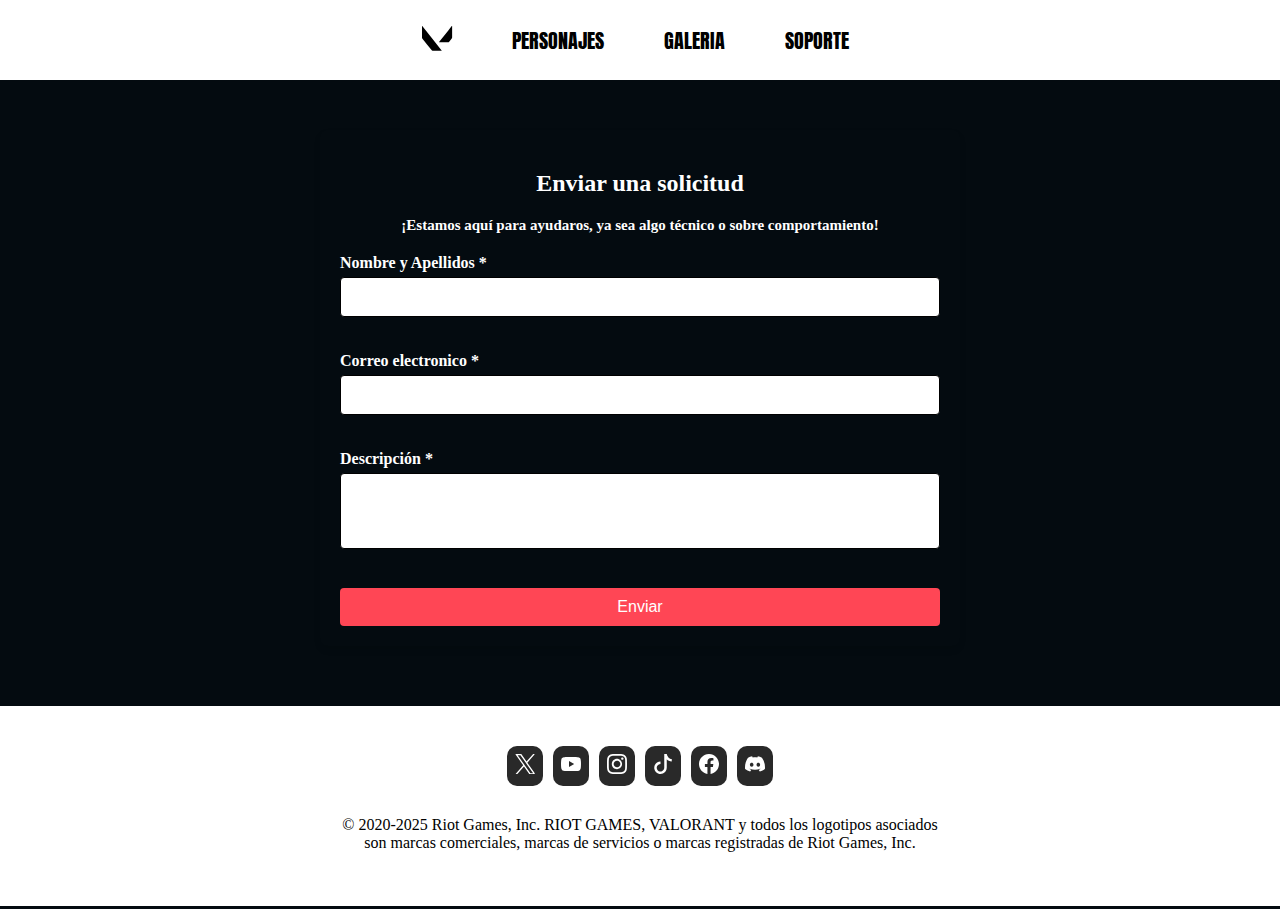
<file: html/contact.html>
<!DOCTYPE html>
<html lang="en">

<head>
    <meta charset="UTF-8">
    <meta name="viewport" content="width=device-width, initial-scale=1.0">
    <title>Soporte - Valorant</title>
    <link rel="stylesheet" href="../css/contact.css">
    <link rel="icon" href="../assets/favicon-soporte.svg">
    <link rel="stylesheet" href="../css/header-footer.css">
    <link rel="stylesheet" href="https://fonts.googleapis.com/css2?family=Material+Symbols+Outlined:opsz,wght,FILL,GRAD@24,400,0,0&icon_names=north_east" />
    <!-- FUENTE -->
    <link rel="preconnect" href="https://fonts.googleapis.com">
    <link rel="preconnect" href="https://fonts.gstatic.com" crossorigin>
    <link href="https://fonts.googleapis.com/css2?family=Anton&display=swap" rel="stylesheet">
</head>

<body>
    <header>
        <a href="index.html" class="logo-link"><svg fill="#000000" width="800px" height="800px" viewBox="0 0 32 32" id="Camada_1" version="1.1" xml:space="preserve" xmlns="http://www.w3.org/2000/svg" xmlns:xlink="http://www.w3.org/1999/xlink"><g><path d="M19.8,26.1h-0.2c-2.4,0-4.8,0-7.2,0c-0.3,0-0.5-0.1-0.6-0.3c-2.5-3.2-5.1-6.3-7.6-9.5C4.1,16.1,4,16,4,15.8   c0-3.1,0-6.1,0-9.2c0-0.1,0-0.2,0.1-0.2h0.1c5.2,6.5,10.4,13,15.5,19.5c0,0,0,0.1,0.1,0.1L19.8,26.1L19.8,26.1z"/><path d="M27.8,16.3c-0.7,0.9-1.5,1.8-2.2,2.8c-0.2,0.2-0.4,0.3-0.6,0.3c-2.4,0-4.8,0-7.1,0c0,0-0.1,0-0.1,0c-0.1,0-0.2-0.1-0.1-0.2   c0,0,0-0.1,0.1-0.1c2.4-3,4.7-5.9,7.1-8.9c1-1.2,2-2.5,2.9-3.7c0-0.1,0.1-0.1,0.2-0.1c0,0,0.1,0,0.1,0c0,0.1,0,0.1,0,0.2   c0,3,0,6.1,0,9.1C28,16,27.9,16.2,27.8,16.3L27.8,16.3z"/></g></svg></a>
        <nav class="options-menu anton-font">
            <a href="characters.html">
                <p>PERSONAJES</p>
            </a>
            <a href="galeria.html">
                <p>GALERIA</p>
            </a>
            <a href="contact.html">
                <p>SOPORTE</p>
            </a>
        </nav>
        <nav class="options-menu-responsive">
            <button class="dropdown-button-hamburguesa"><svg xmlns="http://www.w3.org/2000/svg" height="24px" viewBox="0 -960 960 960" width="24px" fill="#000000"><path d="M120-240v-80h720v80H120Zm0-200v-80h720v80H120Zm0-200v-80h720v80H120Z"/></svg></button>
            <div class="dropdown-content-hamburguesa">
                <div class="header-dropdown-content-hamburguesa">
                    <a href="index.html" class="logo-link"><svg fill="#000000" width="800px" height="800px" viewBox="0 0 32 32" id="Camada_1" version="1.1" xml:space="preserve" xmlns="http://www.w3.org/2000/svg" xmlns:xlink="http://www.w3.org/1999/xlink"><g><path d="M19.8,26.1h-0.2c-2.4,0-4.8,0-7.2,0c-0.3,0-0.5-0.1-0.6-0.3c-2.5-3.2-5.1-6.3-7.6-9.5C4.1,16.1,4,16,4,15.8   c0-3.1,0-6.1,0-9.2c0-0.1,0-0.2,0.1-0.2h0.1c5.2,6.5,10.4,13,15.5,19.5c0,0,0,0.1,0.1,0.1L19.8,26.1L19.8,26.1z"/><path d="M27.8,16.3c-0.7,0.9-1.5,1.8-2.2,2.8c-0.2,0.2-0.4,0.3-0.6,0.3c-2.4,0-4.8,0-7.1,0c0,0-0.1,0-0.1,0c-0.1,0-0.2-0.1-0.1-0.2   c0,0,0-0.1,0.1-0.1c2.4-3,4.7-5.9,7.1-8.9c1-1.2,2-2.5,2.9-3.7c0-0.1,0.1-0.1,0.2-0.1c0,0,0.1,0,0.1,0c0,0.1,0,0.1,0,0.2   c0,3,0,6.1,0,9.1C28,16,27.9,16.2,27.8,16.3L27.8,16.3z"/></g></svg></a>
                    <button class="btn-exitmenu"><svg xmlns="http://www.w3.org/2000/svg" height="24px" viewBox="0 -960 960 960" width="24px" fill="#000000"><path d="m256-200-56-56 224-224-224-224 56-56 224 224 224-224 56 56-224 224 224 224-56 56-224-224-224 224Z"/></svg></button>
                </div>
                <div>
                    <a href="characters.html">
                        <p>PERSONAJES</p>
                    </a>
                    <a href="galeria.html">
                        <p>GALERIA</p>
                    </a>
                    <a href="contact.html">
                        <p>SOPORTE</p>
                    </a>
                </div>
            </div>
        </nav>
    </header>


    <div class="container mt-5">
        <div class="row-justify-content-center">
            <div class="colmd8">
                <h2 class="text-center mb-4">Enviar una solicitud</h2>
                <h4 class="text-center mb-4">¡Estamos aquí para ayudaros, ya sea algo técnico o sobre comportamiento!</h4>
                <form>
                    <div class="mb-3">
                        <label for="nom" class="form-label">Nombre y Apellidos *</label>
                        <input type="text" class="form-control" id="nom" required>
                    </div>
                    <div class="mb-3">
                        <label for="correu" class="form-label">Correo electronico *</label>
                        <input type="email" class="form-control" id="correu" required>
                    </div>
                    <div class="mb-3">
                        <label for="missatge" class="form-label">Descripción *</label>
                        <textarea class="form-control" id="missatge" rows="3" required></textarea>
                    </div>
                    <button type="submit" class="btn btn-primary">Enviar</button>
                </form>
            </div>
        </div>
    </div>

    <footer>
        <div class="socials">
            <ul>
                <li>
                    <a href="https://x.com/VALORANTes" target="_blank" class="link-social"><svg width="96" height="98" viewBox="0 0 96 98" fill="#ffffff" xmlns="http://www.w3.org/2000/svg"><g clip-path="url(#clip0_5_31)"><path d="M59.5195 42.3474L96.7505 0H87.928L55.6003 36.7697L29.7803 0H0L39.0449 55.6022L0 100.01H8.82305L42.9619 61.18L70.2297 100.01H100.01L59.5174 42.3474H59.5195ZM47.4352 56.0921L43.4791 50.5554L12.0021 6.49902H25.5538L50.9561 42.0539L54.9122 47.5906L87.9321 93.8065H74.3804L47.4352 56.0942V56.0921Z" fill="#ffffff"/></g><defs><clipPath id="clip0_5_31"><rect width="96" height="98" fill="white"/></clipPath></defs></svg></a>
                </li>
                <li>
                    <a href="https://www.youtube.com/@VALORANTes" target="_blank" class="link-social"><svg width="100" height="100" viewBox="0 0 100 100" fill="#ffffff" xmlns="http://www.w3.org/2000/svg"><path d="M50.3187 15H50.875C56.0125 15.0188 82.0437 15.2063 89.0625 17.0938C91.1843 17.6698 93.1178 18.7926 94.6697 20.3501C96.2217 21.9075 97.3377 23.8449 97.9062 25.9687C98.5375 28.3437 98.9813 31.4875 99.2813 34.7313L99.3438 35.3813L99.4812 37.0062L99.5313 37.6562C99.9375 43.3687 99.9875 48.7187 99.9937 49.8875V50.3563C99.9875 51.5688 99.9312 57.2812 99.4812 63.2312L99.4313 63.8875L99.375 64.5375C99.0625 68.1125 98.6 71.6625 97.9062 74.275C97.3377 76.3989 96.2217 78.3363 94.6697 79.8937C93.1178 81.4511 91.1843 82.5739 89.0625 83.15C81.8125 85.1 54.2562 85.2375 50.4375 85.2438H49.55C47.6187 85.2438 39.6312 85.2063 31.2562 84.9188L30.1937 84.8813L29.65 84.8563L28.5812 84.8125L27.5125 84.7688C20.575 84.4625 13.9688 83.9688 10.925 83.1438C8.80392 82.5682 6.87093 81.4463 5.31907 79.8901C3.76721 78.3338 2.65077 76.3977 2.08125 74.275C1.3875 71.6688 0.925 68.1125 0.6125 64.5375L0.5625 63.8812L0.5125 63.2312C0.202271 58.9963 0.0313457 54.7524 0 50.5062L0 49.7375C0.0125 48.3938 0.0625 43.75 0.4 38.625L0.44375 37.9813L0.4625 37.6562L0.5125 37.0062L0.65 35.3813L0.7125 34.7313C1.0125 31.4875 1.45625 28.3375 2.0875 25.9687C2.65607 23.8449 3.77208 21.9075 5.324 20.3501C6.87593 18.7926 8.80942 17.6698 10.9312 17.0938C13.975 16.2813 20.5812 15.7812 27.5187 15.4687L28.5812 15.425L29.6562 15.3875L30.1937 15.3688L31.2625 15.325C37.2107 15.1338 43.1613 15.0275 49.1125 15.0063L50.3187 15ZM40 35.0625V65.175L65.9813 50.125L40 35.0625Z" fill="#ffffff"/></svg></a>
                </li>
                <li>
                    <a href="https://www.instagram.com/esvalorant" target="_blank" class="link-social"><svg width="100" height="100" viewBox="0 0 100 100" fill="#ffffff" xmlns="http://www.w3.org/2000/svg"><g clip-path="url(#clip0_5_21)"><path d="M50 0C36.4312 0 34.725 0.0625 29.3938 0.3C24.0625 0.55 20.4312 1.3875 17.25 2.625C13.9115 3.87703 10.8884 5.84624 8.39375 8.39375C5.84624 10.8884 3.87703 13.9115 2.625 17.25C1.3875 20.425 0.54375 24.0625 0.3 29.375C0.0625 34.7187 0 36.4188 0 50.0063C0 63.5813 0.0625 65.2813 0.3 70.6125C0.55 75.9375 1.3875 79.5687 2.625 82.75C3.90625 86.0375 5.6125 88.825 8.39375 91.6062C11.1688 94.3875 13.9563 96.1 17.2438 97.375C20.4313 98.6125 24.0563 99.4562 29.3813 99.7C34.7188 99.9375 36.4187 100 50 100C63.5813 100 65.275 99.9375 70.6125 99.7C75.9313 99.45 79.575 98.6125 82.7563 97.375C86.0925 96.1222 89.1134 94.153 91.6062 91.6062C94.3875 88.825 96.0937 86.0375 97.375 82.75C98.6062 79.5687 99.45 75.9375 99.7 70.6125C99.9375 65.2813 100 63.5813 100 50C100 36.4187 99.9375 34.7188 99.7 29.3813C99.45 24.0625 98.6062 20.425 97.375 17.25C96.123 13.9115 94.1538 10.8884 91.6062 8.39375C89.1116 5.84624 86.0885 3.87703 82.75 2.625C79.5625 1.3875 75.925 0.54375 70.6062 0.3C65.2687 0.0625 63.575 0 49.9875 0H50ZM45.5187 9.0125H50.0063C63.3563 9.0125 64.9375 9.05625 70.2062 9.3C75.0812 9.51875 77.7312 10.3375 79.4937 11.0188C81.825 11.925 83.4937 13.0125 85.2437 14.7625C86.9937 16.5125 88.075 18.175 88.9813 20.5125C89.6688 22.2688 90.4813 24.9188 90.7 29.7938C90.9438 35.0625 90.9938 36.6438 90.9938 49.9875C90.9938 63.3313 90.9438 64.9187 90.7 70.1875C90.4813 75.0625 89.6625 77.7063 88.9813 79.4688C88.174 81.6369 86.8953 83.5987 85.2375 85.2125C83.4875 86.9625 81.825 88.0438 79.4875 88.95C77.7375 89.6375 75.0875 90.45 70.2062 90.675C64.9375 90.9125 63.3563 90.9688 50.0063 90.9688C36.6563 90.9688 35.0688 90.9125 29.8 90.675C24.925 90.45 22.2812 89.6375 20.5187 88.95C18.349 88.1454 16.385 86.8688 14.7687 85.2125C13.108 83.5975 11.8271 81.6335 11.0188 79.4625C10.3375 77.7062 9.51875 75.0563 9.3 70.1813C9.0625 64.9125 9.0125 63.3312 9.0125 49.975C9.0125 36.6187 9.0625 35.05 9.3 29.7812C9.525 24.9062 10.3375 22.2563 11.025 20.4938C11.9313 18.1625 13.0187 16.4937 14.7687 14.7437C16.5187 12.9937 18.1812 11.9125 20.5187 11.0063C22.2812 10.3188 24.925 9.50625 29.8 9.28125C34.4125 9.06875 36.2 9.00625 45.5187 9V9.0125ZM76.6937 17.3125C75.9058 17.3125 75.1256 17.4677 74.3976 17.7692C73.6697 18.0708 73.0083 18.5127 72.4511 19.0699C71.894 19.627 71.452 20.2884 71.1505 21.0164C70.8489 21.7444 70.6937 22.5246 70.6937 23.3125C70.6937 24.1004 70.8489 24.8806 71.1505 25.6086C71.452 26.3366 71.894 26.998 72.4511 27.5551C73.0083 28.1123 73.6697 28.5542 74.3976 28.8558C75.1256 29.1573 75.9058 29.3125 76.6937 29.3125C78.285 29.3125 79.8112 28.6804 80.9364 27.5551C82.0616 26.4299 82.6937 24.9038 82.6937 23.3125C82.6937 21.7212 82.0616 20.1951 80.9364 19.0699C79.8112 17.9446 78.285 17.3125 76.6937 17.3125ZM50.0063 24.325C46.6004 24.2719 43.2181 24.8968 40.0561 26.1634C36.8941 27.43 34.0157 29.3129 31.5884 31.7026C29.1612 34.0923 27.2335 36.941 25.9178 40.0829C24.602 43.2247 23.9244 46.5969 23.9244 50.0031C23.9244 53.4093 24.602 56.7815 25.9178 59.9234C27.2335 63.0652 29.1612 65.9139 31.5884 68.3036C34.0157 70.6933 36.8941 72.5763 40.0561 73.8429C43.2181 75.1095 46.6004 75.7344 50.0063 75.6813C56.7471 75.5761 63.1763 72.8245 67.9061 68.0203C72.6359 63.2162 75.2869 56.7448 75.2869 50.0031C75.2869 43.2614 72.6359 36.7901 67.9061 31.9859C63.1763 27.1818 56.7471 24.4302 50.0063 24.325ZM50.0063 33.3313C52.1952 33.3313 54.3628 33.7624 56.3851 34.6001C58.4075 35.4378 60.245 36.6656 61.7928 38.2134C63.3407 39.7613 64.5685 41.5988 65.4062 43.6211C66.2439 45.6435 66.675 47.811 66.675 50C66.675 52.189 66.2439 54.3565 65.4062 56.3789C64.5685 58.4012 63.3407 60.2387 61.7928 61.7866C60.245 63.3344 58.4075 64.5622 56.3851 65.3999C54.3628 66.2376 52.1952 66.6687 50.0063 66.6687C45.5854 66.6687 41.3457 64.9126 38.2197 61.7866C35.0937 58.6606 33.3375 54.4208 33.3375 50C33.3375 45.5792 35.0937 41.3394 38.2197 38.2134C41.3457 35.0874 45.5854 33.3313 50.0063 33.3313Z" fill="#ffffff"/></g><defs><clipPath id="clip0_5_21"><rect width="100" height="100" fill="white"/></clipPath></defs></svg> </a>
                </li>
                <li>
                    <a href="https://www.tiktok.com/@valorantes" target="_blank" class="link-social"><svg width="100" height="100" viewBox="0 0 100 100" fill="#ffffff" xmlns="http://www.w3.org/2000/svg"><g clip-path="url(#clip0_5_27)"><path d="M56.25 0H68.625C69.525 4.46875 72 10.1063 76.3438 15.7C80.5938 21.1813 86.2313 25 93.75 25V37.5C82.7938 37.5 74.5625 32.4125 68.75 26.0688V68.75C68.75 74.9307 66.9172 80.9725 63.4834 86.1116C60.0496 91.2506 55.1691 95.256 49.4589 97.6212C43.7487 99.9865 37.4653 100.605 31.4034 99.3995C25.3415 98.1938 19.7733 95.2175 15.4029 90.8471C11.0325 86.4767 8.05626 80.9085 6.85047 74.8466C5.64469 68.7847 6.26354 62.5013 8.62878 56.7911C10.994 51.081 14.9994 46.2004 20.1384 42.7666C25.2775 39.3328 31.3193 37.5 37.5 37.5V50C33.7916 50 30.1665 51.0997 27.0831 53.1599C23.9996 55.2202 21.5964 58.1486 20.1773 61.5747C18.7581 65.0008 18.3868 68.7708 19.1103 72.4079C19.8338 76.0451 21.6195 79.386 24.2418 82.0083C26.864 84.6305 30.2049 86.4163 33.8421 87.1397C37.4792 87.8632 41.2492 87.4919 44.6753 86.0727C48.1014 84.6536 51.0298 82.2504 53.0901 79.1669C55.1503 76.0835 56.25 72.4584 56.25 68.75V0Z" fill="#ffffff"/></g><defs><clipPath id="clip0_5_27"><rect width="100" height="100" fill="white"/></clipPath></defs></svg></a>
                </li>
                <li>
                    <a href="https://www.facebook.com/esVALORANT/" target="_blank" class="link-social"><svg width="100" height="100" viewBox="0 0 100 100" fill="#ffffff" xmlns="http://www.w3.org/2000/svg"><g clip-path="url(#clip0_5_29)"><path d="M100 50.3063C100 22.5188 77.6125 -0.00625 50 -0.00625C22.375 2.03727e-10 -0.0125122 22.5188 -0.0125122 50.3125C-0.0125122 75.4188 18.275 96.2312 42.175 100.006V64.85H29.4875V50.3125H42.1875V39.2188C42.1875 26.6125 49.6562 19.65 61.075 19.65C66.55 19.65 72.2687 20.6313 72.2687 20.6313V33.0063H65.9625C59.7562 33.0063 57.8187 36.8875 57.8187 40.8687V50.3063H71.6812L69.4687 64.8438H57.8125V100C81.7125 96.225 100 75.4125 100 50.3063Z" fill="#ffffff"/></g><defs><clipPath id="clip0_5_29"><rect width="100" height="100" fill="white"/></clipPath></defs></svg></a>
                </li>
                <li>
                    <a href="https://discord.com/invite/valorantes" target="_blank" class="link-social"><svg width="100" height="100" viewBox="0 0 100 100" fill="#ffffff" xmlns="http://www.w3.org/2000/svg"><g clip-path="url(#clip0_5_23)"><path d="M84.6563 18.1687C78.1726 15.1911 71.3301 13.0672 64.3 11.85C64.2363 11.8393 64.1709 11.8485 64.1127 11.8765C64.0545 11.9045 64.0064 11.9498 63.975 12.0062C63.0938 13.5687 62.1188 15.6125 61.4375 17.2125C53.86 16.0635 46.1525 16.0635 38.575 17.2125C37.8183 15.4287 36.9585 13.6903 36 12.0062C35.9686 11.9498 35.9205 11.9045 35.8623 11.8765C35.8041 11.8485 35.7387 11.8393 35.675 11.85C28.6438 13.0625 21.8 15.1875 15.3188 18.1687C15.263 18.1894 15.2165 18.2293 15.1875 18.2812C2.225 37.65 -1.33125 56.5437 0.412503 75.2C0.425003 75.2917 0.468753 75.3687 0.543753 75.4312C8.09356 81.0201 16.536 85.2889 25.5125 88.0562C25.5759 88.0762 25.644 88.0755 25.7069 88.0542C25.7699 88.0328 25.8244 87.9919 25.8625 87.9375C27.7917 85.3125 29.4958 82.5437 30.975 79.6312C31.0057 79.5713 31.0163 79.5029 31.005 79.4365C30.9937 79.37 30.9613 79.309 30.9125 79.2625L30.8 79.1937C28.1085 78.156 25.5008 76.9128 23 75.475C22.9302 75.4354 22.8783 75.3705 22.855 75.2937C22.8317 75.217 22.8389 75.1342 22.875 75.0625L22.9688 74.9437C23.4979 74.5479 24.0146 74.1417 24.5188 73.725C24.5629 73.6895 24.6159 73.6667 24.6721 73.6589C24.7282 73.6512 24.7854 73.6589 24.8375 73.6812C41.2063 81.1562 58.925 81.1562 75.0938 73.6812C75.1474 73.6564 75.2071 73.6474 75.2657 73.6551C75.3244 73.6629 75.3796 73.6871 75.425 73.725C75.9292 74.1417 76.4458 74.5479 76.975 74.9437C77.019 74.9738 77.0545 75.0147 77.0783 75.0624C77.102 75.1101 77.1132 75.1631 77.1107 75.2163C77.1082 75.2696 77.0921 75.3213 77.064 75.3666C77.0359 75.4118 76.9966 75.4492 76.95 75.475C74.46 76.9355 71.8481 78.1777 69.1438 79.1875C69.1007 79.2031 69.0615 79.228 69.0291 79.2604C68.9967 79.2928 68.9718 79.3319 68.9563 79.375C68.941 79.4166 68.9348 79.461 68.9381 79.5051C68.9413 79.5493 68.9539 79.5923 68.975 79.6312C70.475 82.5375 72.1938 85.3125 74.0813 87.9375C74.1194 87.9919 74.1739 88.0328 74.2368 88.0542C74.2998 88.0755 74.3679 88.0762 74.4313 88.0562C83.4254 85.3042 91.8827 81.0343 99.4375 75.4312C99.475 75.4047 99.5063 75.3703 99.529 75.3303C99.5516 75.2903 99.5652 75.2458 99.5688 75.2C101.656 53.6312 96.075 34.8938 84.7812 18.2875C84.7714 18.2591 84.755 18.2336 84.7332 18.2129C84.7115 18.1922 84.6851 18.1771 84.6563 18.1687ZM33.4188 63.8375C28.4875 63.8375 24.4313 59.3125 24.4313 53.7625C24.4313 48.2125 28.4125 43.6812 33.4188 43.6812C38.4625 43.6812 42.4813 48.2437 42.4063 53.7625C42.4063 59.3125 38.425 63.8375 33.4188 63.8375ZM66.6438 63.8375C61.7188 63.8375 57.6563 59.3125 57.6563 53.7625C57.6563 48.2125 61.6375 43.6812 66.6438 43.6812C71.6875 43.6812 75.7125 48.2437 75.6313 53.7625C75.6313 59.3125 71.6875 63.8375 66.6438 63.8375Z" fill="#ffffff"/></g><defs><clipPath id="clip0_5_23"><rect width="100" height="100" fill="white"/></clipPath></defs></svg></a>
                </li>
            </ul>
        </div>
        <div class="copyright">
            <p>© 2020-2025 Riot Games, Inc. RIOT GAMES, VALORANT y todos los logotipos asociados son marcas comerciales, marcas de servicios o marcas registradas de Riot Games, Inc.</p>
        </div>
    </footer>
</body>

</html>
</file>
<file: css/contact.css>
:root {
    --white: #ffffff;
    --black: #000000;
    --gray: #292929;
    --mediowhite: #d3d3d3;
    --background-page: #040b10;
    --lollipop: rgb(255, 70, 85);
}

.container {
    max-width: 600px;
    margin: 50px auto;
    padding: 20px;
    border-radius: 8px;
    box-shadow: 0 4px 6px rgba(0, 0, 0, 0.1);
}

h2 {
    text-align: center;
    font-size: 24px;
    margin-bottom: 20px;
    color: var(--white);
}

h4 {
    text-align: center;
    font-size: 15px;
    margin-bottom: 20px;
    color: var(--white);
}

form {
    display: flex;
    flex-direction: column;
    gap: 20px;
}

.mb-3 {
    margin-bottom: 15px;
}

label {
    font-weight: bold;
    margin-bottom: 5px;
    display: block;
    color: var(--white);
}

input,
textarea {
    width: 100%;
    padding: 10px;
    border: 1px solid #000000;
    border-radius: 4px;
    font-size: 16px;
    box-sizing: border-box;
}

input:focus,
textarea:focus {
    outline: none;
    border-color: #007bff;
}

textarea {
    resize: none;
}

button {
    background-color: var(--lollipop);
    color: white;
    border: none;
    border-radius: 4px;
    padding: 10px 15px;
    font-size: 16px;
    cursor: pointer;
}

button:hover {
    background-color: linear-gradient(135deg, rgb(255, 51, 66) 0%, rgb(255, 48, 64) 0.01%, rgb(255, 125, 102) 100%);
    color: var(--black);
}

.text-center {
    text-align: center;
    margin-top: 20px;
}

.text-center a {
    display: inline-block;
    text-decoration: none;
    padding: 10px 15px;
    margin: 0 5px;
    border: 1px solid #007bff;
    border-radius: 4px;
    color: #007bff;
    font-size: 14px;
    transition: background-color 0.3s, color 0.3s;
}

.text-center a:hover {
    background-color: #007bff;
    color: white;
}
</file>
<file: css/header-footer.css>
:root {
    --white: #ffffff;
    --black: #000000;
    --gray: #292929;
    --mediowhite: #d3d3d3;
    --background-page: #040b10;
    --lollipop: rgb(255, 70, 85);
}

* {
    margin: 0;
    padding: 0;
}

body {
    background-color: var(--background-page);
}


/* FUENTES  */


/* PRIMARIA */

.anton-font {
    font-family: "Anton", serif;
    font-weight: 400;
    font-style: normal;
}


/* SECUNDARIA */

.arimo-font {
    font-family: "Arimo", serif;
    font-weight: 400;
    font-style: normal;
}


/* TERCIARIA */

.yantramanav-font {
    font-family: "Yantramanav", serif;
    font-weight: 400;
    font-style: normal;
}


/* HEADER */

header {
    background-color: var(--white);
    display: flex;
    align-items: center;
    justify-content: center;
    gap: 30px;
    height: 80px;
}

.logo-link svg {
    height: 40px;
    width: 50px;
}

.logo-link:hover svg {
    fill: var(--lollipop);
}

.options-menu {
    display: flex;
    gap: 20px;
}

.options-menu a,
.dropdown-button {
    display: flex;
    align-items: center;
    font-size: 18px;
    padding: 10px 20px;
    color: var(--black);
    text-decoration: none;
    border-radius: 5px;
}

.dropdown-button svg {
    height: 18px;
}

.dropdown-button:hover svg {
    fill: var(--lollipop);
}

.options-menu {
    display: flex;
    gap: 20px;
}

.options-menu a {
    position: relative;
    text-decoration: none;
    color: var(--black);
    font-size: 20px;
    padding: 10px 20px;
    border-radius: 5px;
    transition: background-color 0.3s ease;
}

.options-menu a::after {
    content: "";
    position: absolute;
    bottom: -3px;
    left: 50%;
    transform: translateX(-50%);
    width: 0;
    height: 3px;
    background-color: var(--lollipop);
    border-radius: 2px;
}

.options-menu a:hover {
    color: var(--lollipop);
}

.options-menu a:hover::after {
    width: 100%;
}

.dropdown {
    position: relative;
    display: inline-block;
}

.dropdown-button {
    border: none;
    cursor: pointer;
}

.dropdown-content {
    display: none;
    position: absolute;
    background-color: var(--mediowhite);
    min-width: 160px;
    padding: 10px;
    z-index: 1;
    border-top: var(--lollipop) 4px solid;
    border-radius: 2px 2px 0 0;
}

.dropdown-content a {
    font-size: 14px;
}

.dropdown-content a:hover svg {
    fill: var(--lollipop);
}

.dropdown-content svg {
    height: 15px;
}

.dropdown:hover .dropdown-content {
    display: block;
}

.dropdown-content a::after {
    content: none;
}

.btn-jugar {
    border-radius: 10px;
    border: 0;
    background: linear-gradient(135deg, rgb(255, 51, 66) 0%, rgb(255, 48, 64) 0.01%, rgb(255, 125, 102) 100%);
    padding: 8px 26px;
    font-size: 18px;
}

.btn-jugar:hover {
    cursor: pointer;
    background: var(--lollipop);
    color: var(--white);
}


/* HAMBURGUESA */

.options-menu-responsive {
    position: relative;
    display: inline-block;
}

.dropdown-button-hamburguesa {
    background-color: transparent;
    padding: 10px 20px;
    font-size: 16px;
    border: none;
    cursor: pointer;
}

.header-dropdown-content-hamburguesa {
    display: flex;
    align-items: center;
    justify-content: space-between;
}

.btn-exitmenu {
    padding: 10px 20px;
    background: transparent;
    border: 0;
}

.btn-exitmenu svg {
    height: 40px;
    width: 50px;
}

.dropdown-button-hamburguesa:hover svg {
    fill: var(--lollipop);
}

.dropdown-content-hamburguesa {
    display: none;
    position: absolute;
    left: -225px;
    background-color: #f9f9f9;
    box-shadow: 0px 8px 16px rgba(0, 0, 0, 0.2);
    z-index: 1;
    top: 0px;
    height: auto;
    width: 390px;
    padding: 20px 0px;
}

.dropdown-content-hamburguesa a {
    color: black;
    padding: 12px 16px;
    text-decoration: none;
    display: block;
}

.dropdown-content-hamburguesa a:hover {
    background-color: #f1f1f1;
}

.options-menu-responsive {
    display: none;
}

.options-menu-responsive a {
    position: relative;
    text-decoration: none;
    color: var(--black);
    font-size: 18px;
    font-weight: bold;
    padding: 10px 20px;
    border-radius: 5px;
    transition: background-color 0.3s ease;
}

.dropdown-button-hamburguesa svg {
    fill: #000000;
    height: 100px;
    width: 50px;
}

.dropdown-content-hamburguesa a:hover {
    color: var(--lollipop);
}

footer {
    background-color: var(--white);
    height: 200px;
    display: flex;
    flex-direction: column;
    align-items: center;
    gap: 30px;
    margin-top: 60px;
}

.socials ul {
    display: flex;
    gap: 10px;
    list-style: none;
    margin-top: 40px;
}

.socials li {
    background-color: #292929;
    padding: 8px;
    border-radius: 10px;
}

.link-social svg {
    height: 20px;
    width: 20px;
}

.copyright {
    width: 600px;
    text-align: center;
}

@media only screen and (max-width: 809px) {
    header {
        height: 100px;
        gap: 60px;
    }
    .options-menu {
        display: none;
    }
    .options-menu-responsive {
        display: block;
    }
    .dropdown-button-hamburguesa:hover+.dropdown-content-hamburguesa,
    .dropdown-content-hamburguesa:hover {
        display: block;
    }
    .options-menu-responsive .dropdown-button-hamburguesa {
        border: 0;
        padding: 0;
    }
    .btn-jugar-contenedor {
        width: 100%;
        display: flex;
    }
    .btn-jugar {
        width: 100%;
        border-radius: 5px;
        padding: 10px;
        margin: 10px;
        color: #000000;
    }
    .dropdown-content {
        min-width: 200px;
    }
    footer {
        height: 250px;
    }
    .copyright {
        width: 300px;
    }
}
</file>
